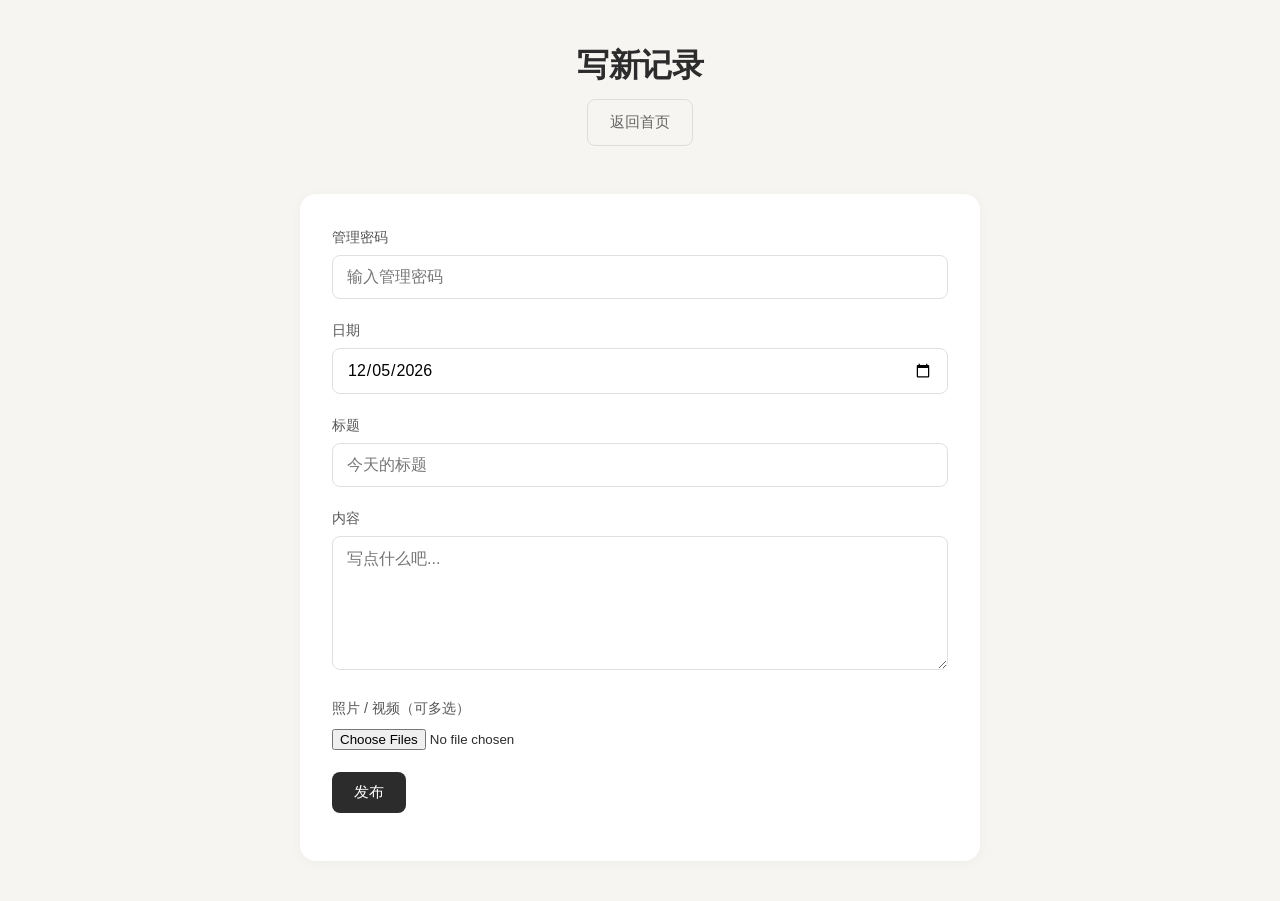
<file: add.html>
<!DOCTYPE html>
<html lang="zh-CN">
<head>
  <meta charset="UTF-8">
  <meta name="viewport" content="width=device-width, initial-scale=1.0">
  <title>写新记录 - Veiya 的生活记录</title>
  <link rel="stylesheet" href="style.css">
</head>
<body>
  <div class="container">
    <header>
      <h1>写新记录</h1>
      <a href="/" class="btn secondary">返回首页</a>
    </header>

    <form id="entryForm" class="form">
      <div class="form-group">
        <label>管理密码</label>
        <input type="password" id="password" required placeholder="输入管理密码">
      </div>

      <div class="form-group">
        <label>日期</label>
        <input type="date" id="entry_date" required>
      </div>

      <div class="form-group">
        <label>标题</label>
        <input type="text" id="title" required placeholder="今天的标题">
      </div>

      <div class="form-group">
        <label>内容</label>
        <textarea id="content" rows="6" placeholder="写点什么吧..."></textarea>
      </div>

      <div class="form-group">
        <label>照片 / 视频（可多选）</label>
        <input type="file" id="files" multiple accept="image/*,video/*">
      </div>

      <button type="submit" class="btn">发布</button>
      <div id="message" class="message"></div>
    </form>
  </div>

  <script>
    // 默认填今天的日期
    document.getElementById('entry_date').valueAsDate = new Date();

    document.getElementById('entryForm').addEventListener('submit', async (e) => {
      e.preventDefault();
      const message = document.getElementById('message');
      message.textContent = '发布中...';
      message.className = 'message';

      const formData = new FormData();
      formData.append('password', document.getElementById('password').value);
      formData.append('title', document.getElementById('title').value);
      formData.append('content', document.getElementById('content').value);
      formData.append('entry_date', document.getElementById('entry_date').value);

      const files = document.getElementById('files').files;
      for (let i = 0; i < files.length; i++) {
        formData.append('files', files[i]);
      }

      try {
        const res = await fetch('/api/entries', {
          method: 'POST',
          body: formData
        });
        const result = await res.json();

        if (res.ok) {
          message.textContent = '发布成功！正在跳转...';
          message.className = 'message success';
          setTimeout(() => location.href = '/', 1200);
        } else {
          message.textContent = result.error || '发布失败';
          message.className = 'message error';
        }
      } catch (err) {
        message.textContent = '网络错误，请重试';
        message.className = 'message error';
      }
    });
  </script>
</body>
</html>
</file>
<file: style.css>
* {
  margin: 0;
  padding: 0;
  box-sizing: border-box;
}

body {
  font-family: -apple-system, BlinkMacSystemFont, "Segoe UI", "PingFang SC", "Hiragino Sans GB", "Microsoft YaHei", sans-serif;
  background: #f7f5f2;
  color: #2c2c2c;
  line-height: 1.6;
  min-height: 100vh;
}

.container {
  max-width: 720px;
  margin: 0 auto;
  padding: 40px 20px;
}

header {
  text-align: center;
  margin-bottom: 48px;
}

header h1 {
  font-size: 2rem;
  font-weight: 600;
  letter-spacing: -0.5px;
  margin-bottom: 8px;
}

.subtitle {
  color: #888;
  font-size: 0.95rem;
  margin-bottom: 24px;
}

.btn {
  display: inline-block;
  background: #2c2c2c;
  color: #fff;
  padding: 10px 22px;
  border-radius: 8px;
  text-decoration: none;
  font-size: 0.95rem;
  border: none;
  cursor: pointer;
  transition: background 0.2s;
}

.btn:hover {
  background: #444;
}

.btn.secondary {
  background: transparent;
  color: #666;
  border: 1px solid #ddd;
}

.btn.secondary:hover {
  background: #eee;
}

.entry {
  background: #fff;
  border-radius: 16px;
  padding: 28px;
  margin-bottom: 24px;
  box-shadow: 0 2px 12px rgba(0,0,0,0.04);
}

.entry-date {
  font-size: 0.85rem;
  color: #999;
  margin-bottom: 8px;
}

.entry h2 {
  font-size: 1.25rem;
  margin-bottom: 12px;
  font-weight: 600;
}

.entry-content {
  color: #444;
  margin-bottom: 16px;
  white-space: pre-wrap;
}

.media {
  display: grid;
  gap: 12px;
  margin-top: 16px;
}

.media img,
.media video {
  width: 100%;
  border-radius: 12px;
  max-height: 480px;
  object-fit: cover;
}

.loading, .empty {
  text-align: center;
  color: #999;
  padding: 60px 0;
}

.form {
  background: #fff;
  border-radius: 16px;
  padding: 32px;
  box-shadow: 0 2px 12px rgba(0,0,0,0.04);
}

.form-group {
  margin-bottom: 20px;
}

.form-group label {
  display: block;
  font-size: 0.9rem;
  margin-bottom: 6px;
  color: #555;
}

.form-group input[type="text"],
.form-group input[type="password"],
.form-group input[type="date"],
.form-group textarea {
  width: 100%;
  padding: 12px 14px;
  border: 1px solid #e0e0e0;
  border-radius: 8px;
  font-size: 1rem;
  font-family: inherit;
}

.form-group textarea {
  resize: vertical;
}

.form-group input[type="file"] {
  width: 100%;
}

.message {
  margin-top: 16px;
  font-size: 0.95rem;
}

.message.success {
  color: #2e7d32;
}

.message.error {
  color: #c62828;
}

@media (max-width: 600px) {
  header h1 {
    font-size: 1.6rem;
  }
  .entry {
    padding: 20px;
  }
}
</file>
